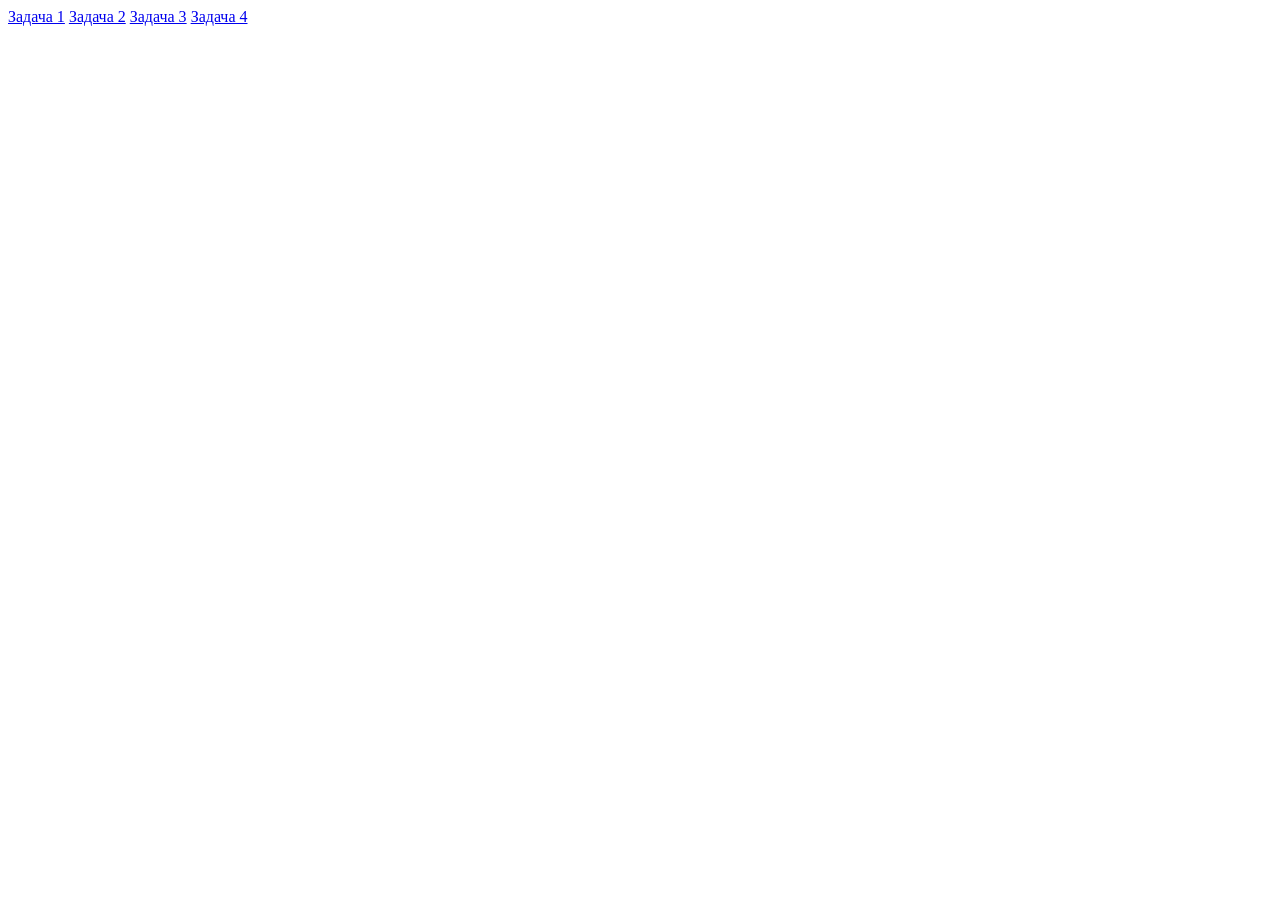
<file: index.html>
<!DOCTYPE html>
<html lang="en">
<head>
    <meta charset="UTF-8">
    <meta name="viewport" content="width=device-width, initial-scale=1.0">
    <title>Document</title>
</head>
<body>
    <a href="Задание 1/index1.html">Задача 1</a>
    <a href="Задание 2/index2.html">Задача 2</a>
    <a href="Задание 3/index3.html">Задача 3</a>
    <a href="Задание 4/info.html">Задача 4</a>
</body>
</html>
</file>
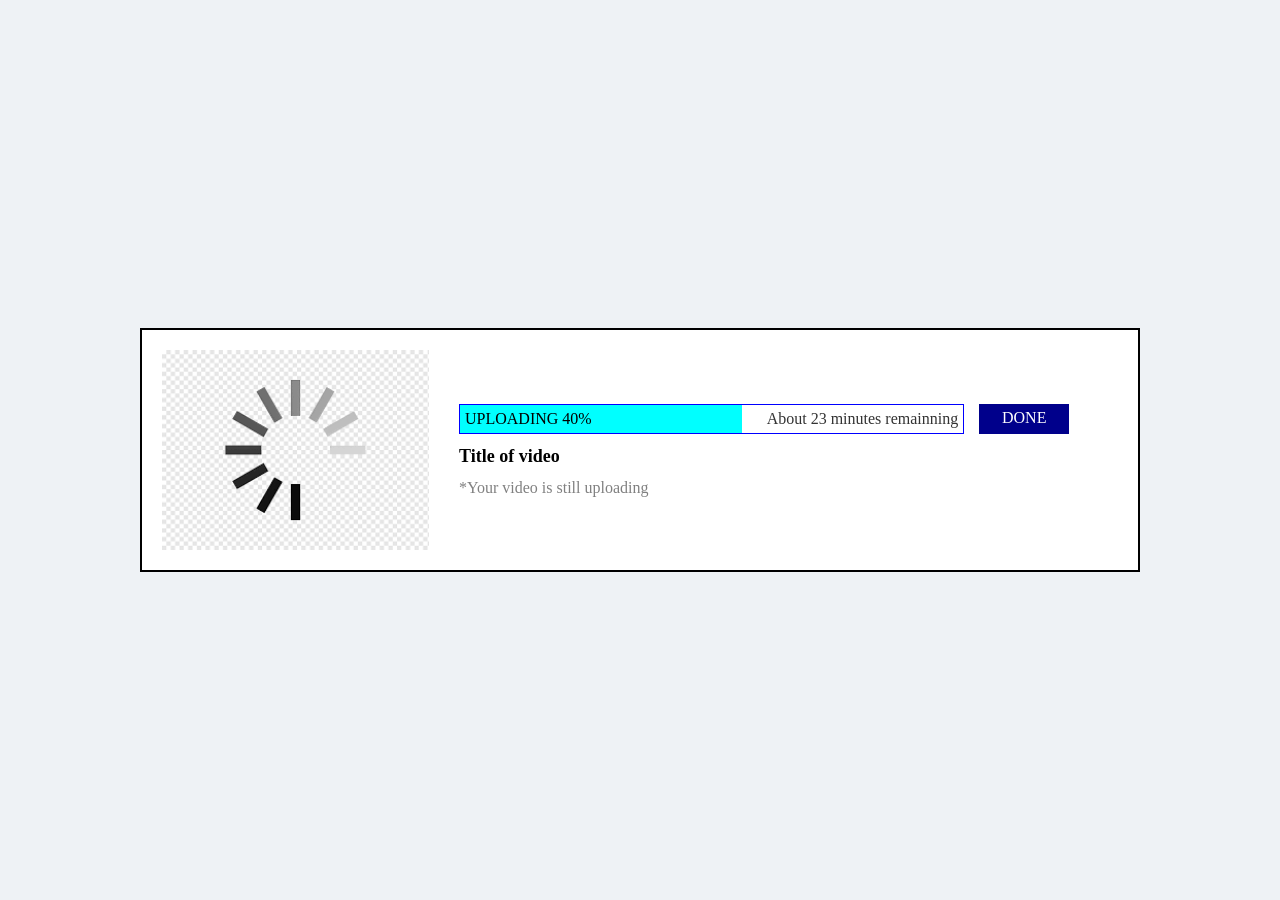
<file: Задание 1/index1.html>
<!DOCTYPE html>
<html lang="ru">
<head>
    <meta charset="UTF-8">
    <meta name="viewport" content="width=device-width, initial-scale=1.0">
    <title>1 задание</title>
    <style>
        * {
            margin: 0;
            padding: 0;
            box-sizing: border-box;
        }

        body {
            background: #eef2f5;
            display: flex;
            justify-content: center;
            align-items: center;
            min-height: 100vh;
            padding: 20px;
        }

        .container {
            width: 1000px;
            max-width: 100%;
            border: 2px solid black;
            padding: 10px;
            background: white;
            display: flex;
            flex-wrap: wrap;
            gap: 20px;
            align-items: center;
        }

        img {
            height: 200px;
            margin: 10px;
            display: block;
        }

        .info {
            flex: 1;
            min-width: 180px;
        }

        .title {
            font-size: large;
            font-weight: 900;
            margin-bottom: 12px;
        }

        .upload-row {
            display: flex;
            flex-wrap: wrap;
            gap: 15px;
            margin-bottom: 12px;
        }


        .upload {
            border: 1px solid blue;
            padding-left: 0;
            display: flex;
            flex-wrap: wrap;
            gap: 10px;
            background: white;
        }

        .left {
            margin-right: 0;    
            padding: 5px;
            padding-right: 150px;
            background-color: aqua;
            white-space: nowrap;   
        }

        .right {
            white-space: nowrap;
            padding: 5px;
            margin-left: 10px;
            color: #333;
        }

        .button {
            background-color: darkblue;
            text-align: center;
            color: white;
            padding: 5px;
            width: 90px;
        }


        .text {
            color: gray;
            margin-top: 6px;
        }
        @media (max-width: 600px) {
            .container {
                flex-direction: column;
                align-items: stretch;
                text-align: center;
            }

            img {
                margin: 10px auto;
            }

            .info {
                text-align: left;
            }

            .upload-row {
                flex-direction: column;
                align-items: stretch;
            }

            .upload {
                justify-content: space-between;
                width: 100%;
            }

            .button {
                width: 100%;
                text-align: center;
            }

            .title, .text {
                text-align: center;
            }
        }
    </style>
</head>
<body>
    <div class="container">
        <img src="images.png" alt="">
        <div class="info">

            <div class="upload-row">
                <div class="upload">
                    <span class="left">UPLOADING 40%</span>
                    <span class="right">About 23 minutes remainning</span>
                </div>
                <div class="button">DONE</div>
            </div>
            <div class="title">Title of video</div>
            <div class="text">*Your video is still uploading</div>
        </div>
    </div>
</body>
</html>
</file>
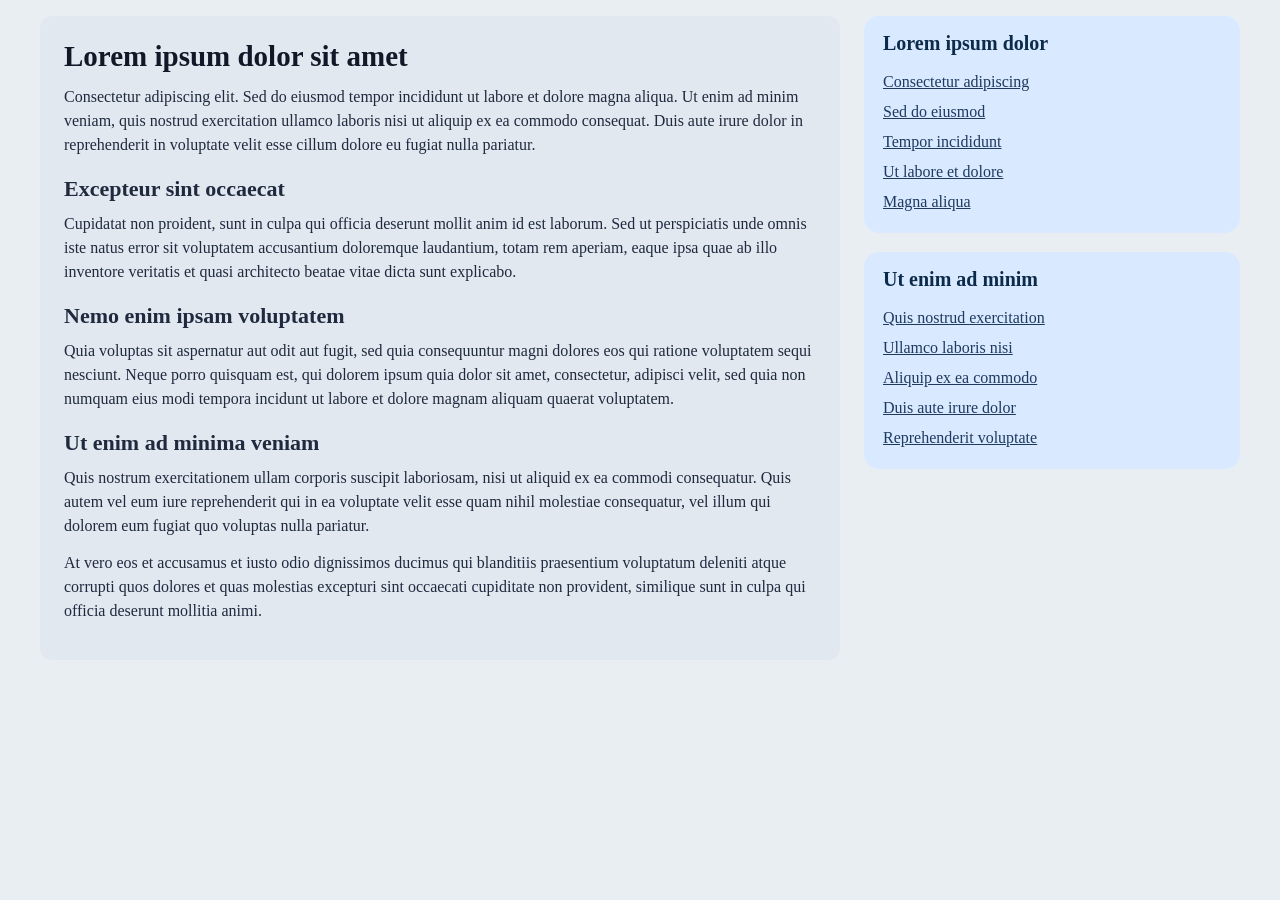
<file: Задание 2/index2.html>
<!DOCTYPE html>
<html lang="ru">
<head>
    <meta charset="UTF-8">
    <meta name="viewport" content="width=device-width, initial-scale=1.0">
    <title>2 задание</title>
    <style>
        * {
            margin: 0;
            padding: 0;
            box-sizing: border-box;
        }

        body {
            background: #e9eef3;
            padding: 16px;  
        }

        .container {
            max-width: 1200px;
            margin: 0 auto;
        }

        .layout {
            display: flex;
            flex-wrap: wrap;
            gap: 24px;    
        }

        .article {
            flex: 2;
            background: #e2e8f0;
            padding: 24px;  
            border-radius: 12px;
        }

        .sidebar {
            flex: 1;
        }


        .menu-block {
            background: #d9e9ff;
            padding: 16px 19px;  
            border-radius: 15px;
        }


        .sidebar .menu-block:first-child {
            margin-bottom: 19px;  
        }


        .menu-block h3 {
            font-size: 20px;      
            font-weight: 600;
            margin-bottom: 12px;   
            color: #0c2b4b; 
        }

        .menu-block ul {
            list-style: none;
        }

        .menu-block li {
            padding: 6px 0;       
            color: #1e3a5f;
            font-weight: 500;
            text-decoration: underline;
        }

        .article h1 {
            font-size: 29px;      
            margin-bottom: 12px;   
            color: #111827;
        }

        .article h2 {
            font-size: 22px;      
            margin: 19px 0 10px 0; 
            color: #1f2a3e;
        }

        .article p {
            margin-bottom: 13px; 
            line-height: 1.5;
            color: #1f2a3e;
        }

        @media (min-width: 600px) and (max-width: 800px) {
            .layout {
                flex-direction: column;
                gap: 24px;
            }

            .sidebar {
                display: flex;
                flex-direction: row;
                gap: 19px;    
                width: 100%;
            }


            .sidebar .menu-block:first-child {
                margin-bottom: 0;
            }
        }

        @media (max-width: 599px) {
            .layout {
                flex-direction: column;
                gap: 19px;      
            }

            .sidebar {
                display: flex;
                flex-direction: column;
                gap: 16px;        
                width: 100%;
            }


            .sidebar .menu-block:first-child {
                margin-bottom: 0;
            }

            .article {
                padding: 16px;
            }

            .article h1 {
                font-size: 24px;
            }
        }

        @media (max-width: 480px) {
            body {
                padding: 8px;    
            }
        }
    </style>
</head>
<body>
<div class="container">
    <div class="layout">
        <div class="article">
            <h1>Lorem ipsum dolor sit amet</h1>
            <p>Consectetur adipiscing elit. Sed do eiusmod tempor incididunt ut labore et dolore magna aliqua. Ut enim ad minim veniam, quis nostrud exercitation ullamco laboris nisi ut aliquip ex ea commodo consequat. Duis aute irure dolor in reprehenderit in voluptate velit esse cillum dolore eu fugiat nulla pariatur.</p>
            
            <h2>Excepteur sint occaecat</h2>
            <p>Cupidatat non proident, sunt in culpa qui officia deserunt mollit anim id est laborum. Sed ut perspiciatis unde omnis iste natus error sit voluptatem accusantium doloremque laudantium, totam rem aperiam, eaque ipsa quae ab illo inventore veritatis et quasi architecto beatae vitae dicta sunt explicabo.</p>
            
            <h2>Nemo enim ipsam voluptatem</h2>
            <p>Quia voluptas sit aspernatur aut odit aut fugit, sed quia consequuntur magni dolores eos qui ratione voluptatem sequi nesciunt. Neque porro quisquam est, qui dolorem ipsum quia dolor sit amet, consectetur, adipisci velit, sed quia non numquam eius modi tempora incidunt ut labore et dolore magnam aliquam quaerat voluptatem.</p>
            
            <h2>Ut enim ad minima veniam</h2>
            <p>Quis nostrum exercitationem ullam corporis suscipit laboriosam, nisi ut aliquid ex ea commodi consequatur. Quis autem vel eum iure reprehenderit qui in ea voluptate velit esse quam nihil molestiae consequatur, vel illum qui dolorem eum fugiat quo voluptas nulla pariatur.</p>
            
            <p>At vero eos et accusamus et iusto odio dignissimos ducimus qui blanditiis praesentium voluptatum deleniti atque corrupti quos dolores et quas molestias excepturi sint occaecati cupiditate non provident, similique sunt in culpa qui officia deserunt mollitia animi.</p>
        </div>
        
        <div class="sidebar">
            <div class="menu-block">
                <h3>Lorem ipsum dolor</h3>
                <ul>
                    <li>Consectetur adipiscing</li>
                    <li>Sed do eiusmod</li>
                    <li>Tempor incididunt</li>
                    <li>Ut labore et dolore</li>
                    <li>Magna aliqua</li>
                </ul>
            </div>
            
            <div class="menu-block">
                <h3>Ut enim ad minim</h3>
                <ul>
                    <li>Quis nostrud exercitation</li>
                    <li>Ullamco laboris nisi</li>
                    <li>Aliquip ex ea commodo</li>
                    <li>Duis aute irure dolor</li>
                    <li>Reprehenderit voluptate</li>
                </ul>
            </div>
        </div>
    </div>
</div>
</body>
</html>
</file>
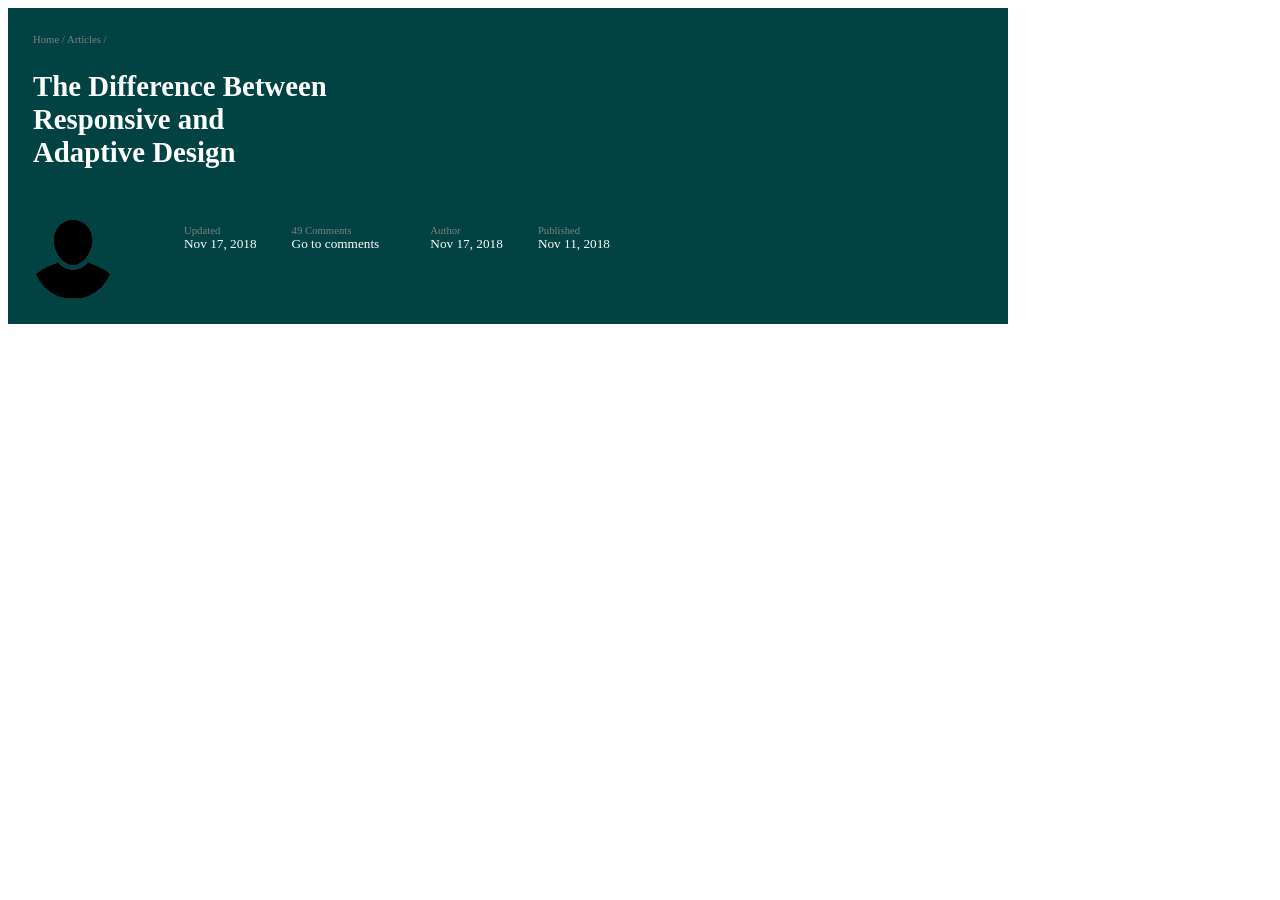
<file: Задание 3/index3.html>
<!DOCTYPE html>
<html lang="ru">
<head>
    <meta charset="UTF-8">
    <meta name="viewport" content="width=device-width, initial-scale=1.0">
    <title>3 задание</title>
    <style>
        .card {
            background-color: #014242;
            display: flex;
            flex-direction: column;
            max-width: 1000px;
            max-height: 500px;

        }

        h6 {
            display: flex;
            font-weight: 300;
            color: gray;
            margin: 25px;
            margin-bottom: 0;
        }

        h1 {
            color: white;
            margin: 25px;
            font-size: 1.8rem;
        }

        img {
            height: 80px;
            width: 80px;
            border-radius: 50%;
            margin: 25px;
        }

        .info {
            display: flex;
            flex-direction: row;
            flex-wrap: wrap;
            gap: 16px;
        }

        .info-col1, .info-col2 {
            display: flex;
            flex-direction: row;
        }

        .info span {
            display: inline-block;
            margin: 5px;
        }

        h5 {
            color: white;
            font-weight: 200;
            margin-top: 0;
            margin-left: 25px;
        }


        @media (max-width: 600px) {


            .info-col1 {
                display: flex;
                flex-direction: column;
                margin: 10px;
            }

            .info-col2 {
                display: flex;
                flex-direction: column;
                margin: 10px;
            }

            .info-col1 h6, .info-col2 h6, .info-col1 h5, .info-col2 h5 {
                margin: 0;
            }

            h1 {
                margin: 20px 25px;
                font-size: 1.5rem;
            }

        }
    </style>
</head>
<body>
    <div class="card">
        <h6>Home / Articles /</h6>
        <h1>
            The Difference Between <br>
            Responsive and <br>
            Adaptive Design
        </h1>

        <div class="info">
            <img src="1.png" alt="">

            <div class="info-col1">
                <span class="Updated">
                    <h6>Updated</h6>
                    <h5>Nov 17, 2018</h5>
                </span>
                <span class="Comments">
                    <h6>49 Comments</h6>
                    <h5>Go to comments</h5>
                </span>
            </div>

            <div class="info-col2">
                <span class="Author">
                    <h6>Author</h6>
                    <h5>Nov 17, 2018</h5>
                </span>
                <span class="Published">
                    <h6>Published</h6>
                    <h5>Nov 11, 2018</h5>
                </span>
            </div>
        </div>
    </div>
</body>
</html>
</file>
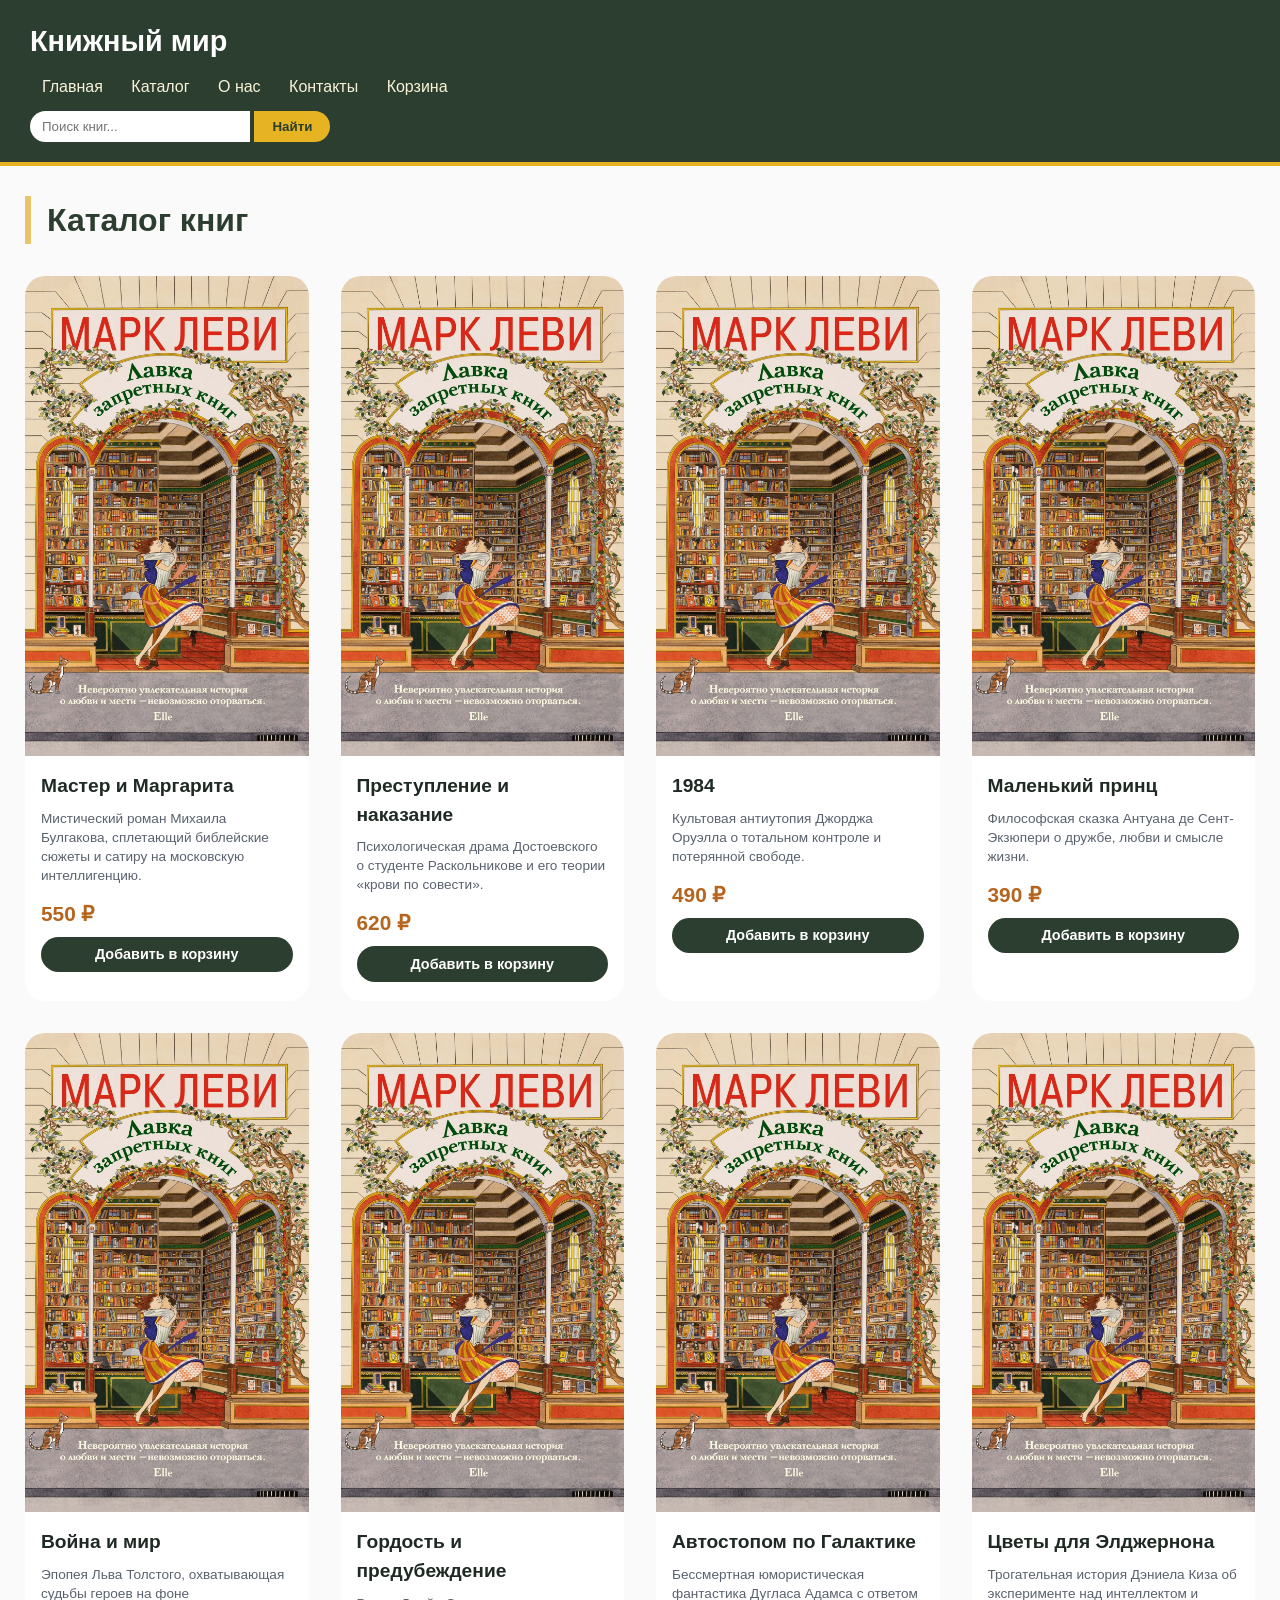
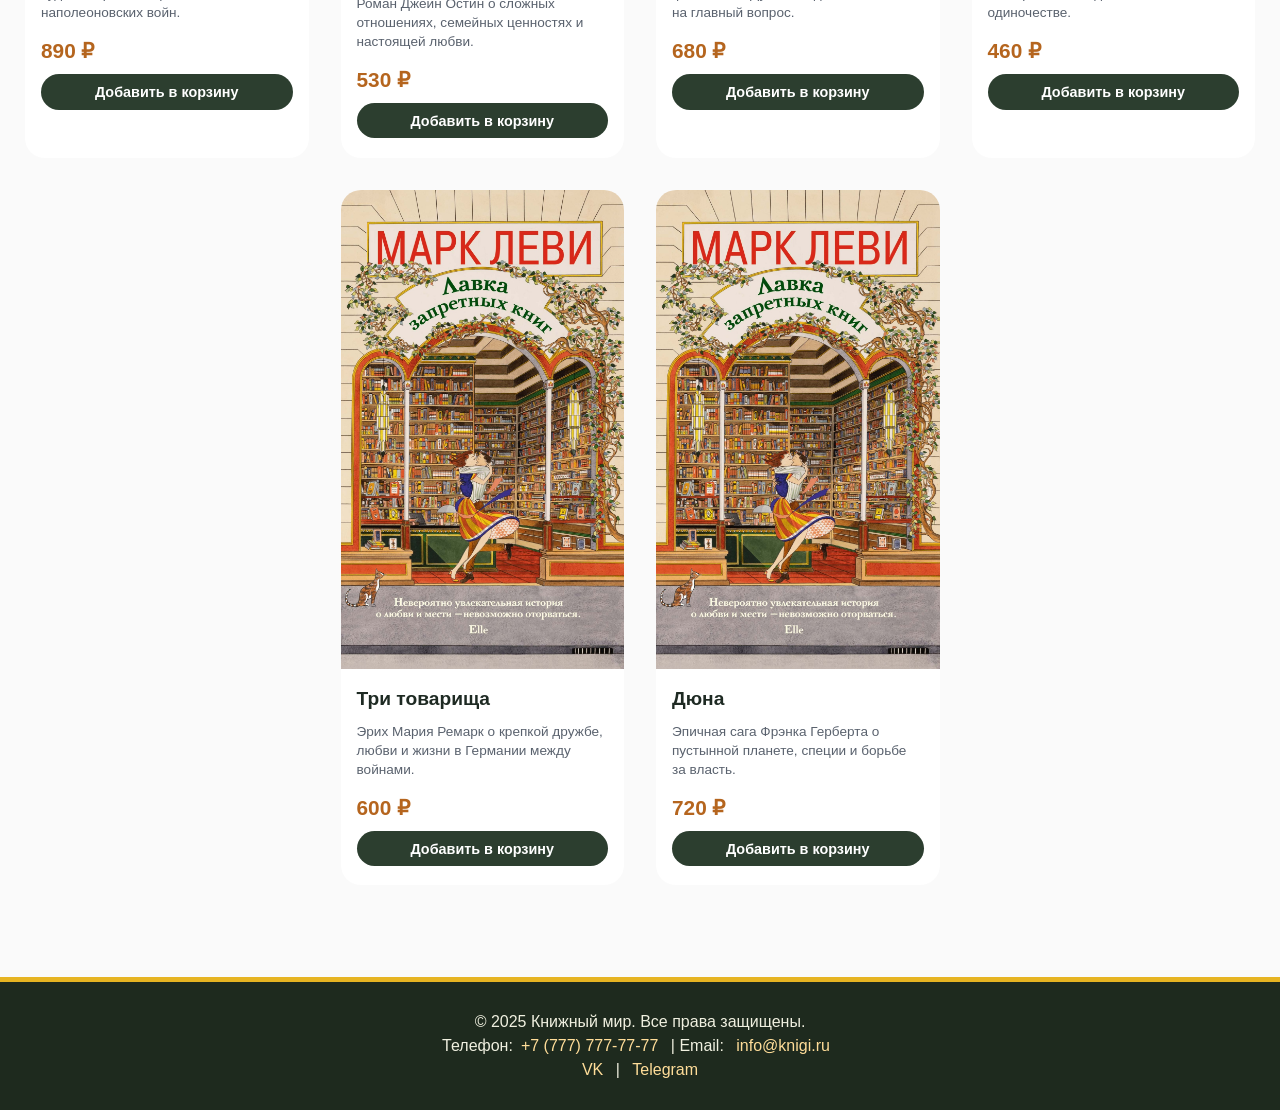
<file: Задание 4/info.html>
<!DOCTYPE html>
<html lang="ru">
<head>
    <meta charset="UTF-8">
    <meta name="description" content="Книжный магазин">
    <meta name="viewport" content="width=device-width, initial-scale=1.0">
    <title>Книжный магазин — Каталог</title>
    <link rel="stylesheet" href="style.css">
    <style>

        .catalog {
            max-width: 1400px;
            margin: 0 auto;
            padding: 0 0 2rem 0;
        }

        .catalog__title {
            font-size: 2rem;
            margin-bottom: 2rem;
            font-weight: 600;
            border-left: 6px solid #e9c46a;
            padding-left: 1rem;
            color: #2c3e2f;
        }

        .catalog__grid {
            display: flex;
            flex-wrap: wrap;
            gap: 2rem;
            justify-content: center;
        }

        .product-card {
            background: white;
            border-radius: 20px;
            overflow: hidden;
            display: flex;
            flex-direction: column;
            width: calc(25% - 1.5rem); 
            min-width: 220px;
        }


        .product-card__info {
            padding: 1rem 1rem 1.2rem;
            display: flex;
            flex-direction: column;
            gap: 0.5rem;
            flex: 1;
        }

        .product-card__title {
            font-size: 1.2rem;
            font-weight: 700;
            color: #1e2a23;
        }

        .product-card__description {
            font-size: 0.85rem;
            color: #5a626e;
            line-height: 1.4;
        }

        .product-card__price {
            font-size: 1.3rem;
            font-weight: bold;
            color: #b5651e;
            margin-top: 0.3rem;
        }

        .product-card__button {
            background-color: #2c3e2f;
            color: white;
            padding: 0.6rem 0;
            border-radius: 40px;
            font-weight: 600;
            font-size: 0.9rem;
            cursor: pointer;
            width: 100%;
        }

        .product-card__button:hover {
            background-color: #e9c46a;
            color: #2c3e2f;
        }

        @media (max-width: 1024px) {
            .product-card {
                width: calc(33.3% - 1.4rem);
            }
        }

        @media (max-width: 768px) {
            .product-card {
                width: calc(50% - 1rem);
            }
            .catalog__title {
                font-size: 1.7rem;
            }
        }

        @media (max-width: 540px) {
            .product-card {
                width: 100%;
                max-width: 320px;
            }
        }
    </style>
</head>
<body>
    <header>
        <div class="logo"> Книжный мир</div>
        <nav>
            <a href="product.html">Главная</a>
            <a href="product.html">Каталог</a>
            <a href="product.html">О нас</a>
            <a href="product.html">Контакты</a>
            <a href="product.html">Корзина</a>
        </nav>
        <div class="search-form">
            <form action="#">
                <input type="text" placeholder="Поиск книг...">
                <button type="submit">Найти</button>
            </form>
        </div>
    </header>

    <main>
        <section class="catalog">
            <h1 class="catalog__title">Каталог книг</h1>
            <div class="catalog__grid">
                <article class="product-card">
                    <img  src="1.jpg" alt="">
                    <div class="product-card__info">
                        <h3 class="product-card__title">Мастер и Маргарита</h3>
                        <p class="product-card__description">Мистический роман Михаила Булгакова, сплетающий библейские сюжеты и сатиру на московскую интеллигенцию.</p>
                        <span class="product-card__price">550 ₽</span>
                        <button class="product-card__button">Добавить в корзину</button>
                    </div>
                </article>
                <article class="product-card">
                    <img  src="1.jpg" alt="">
                    <div class="product-card__info">
                        <h3 class="product-card__title">Преступление и наказание</h3>
                        <p class="product-card__description">Психологическая драма Достоевского о студенте Раскольникове и его теории «крови по совести».</p>
                        <span class="product-card__price">620 ₽</span>
                        <button class="product-card__button">Добавить в корзину</button>
                    </div>
                </article>
                <article class="product-card">
                    <img  src="1.jpg" alt="">
                    <div class="product-card__info">
                        <h3 class="product-card__title">1984</h3>
                        <p class="product-card__description">Культовая антиутопия Джорджа Оруэлла о тотальном контроле и потерянной свободе.</p>
                        <span class="product-card__price">490 ₽</span>
                        <button class="product-card__button">Добавить в корзину</button>
                    </div>
                </article>
                <article class="product-card">
                    <img  src="1.jpg" alt="">
                    <div class="product-card__info">
                        <h3 class="product-card__title">Маленький принц</h3>
                        <p class="product-card__description">Философская сказка Антуана де Сент-Экзюпери о дружбе, любви и смысле жизни.</p>
                        <span class="product-card__price">390 ₽</span>
                        <button class="product-card__button">Добавить в корзину</button>
                    </div>
                </article>
                <article class="product-card">
                    <img  src="1.jpg" alt="">
                    <div class="product-card__info">
                        <h3 class="product-card__title">Война и мир</h3>
                        <p class="product-card__description">Эпопея Льва Толстого, охватывающая судьбы героев на фоне наполеоновских войн.</p>
                        <span class="product-card__price">890 ₽</span>
                        <button class="product-card__button">Добавить в корзину</button>
                    </div>
                </article>
                <article class="product-card">
                    <img  src="1.jpg" alt="">
                    <div class="product-card__info">
                        <h3 class="product-card__title">Гордость и предубеждение</h3>
                        <p class="product-card__description">Роман Джейн Остин о сложных отношениях, семейных ценностях и настоящей любви.</p>
                        <span class="product-card__price">530 ₽</span>
                        <button class="product-card__button">Добавить в корзину</button>
                    </div>
                </article>
                <article class="product-card">
                    <img  src="1.jpg" alt="">
                    <div class="product-card__info">
                        <h3 class="product-card__title">Автостопом по Галактике</h3>
                        <p class="product-card__description">Бессмертная юмористическая фантастика Дугласа Адамса с ответом на главный вопрос.</p>
                        <span class="product-card__price">680 ₽</span>
                        <button class="product-card__button">Добавить в корзину</button>
                    </div>
                </article>
                <article class="product-card">
                    <img  src="1.jpg" alt="">
                    <div class="product-card__info">
                        <h3 class="product-card__title">Цветы для Элджернона</h3>
                        <p class="product-card__description">Трогательная история Дэниела Киза об эксперименте над интеллектом и одиночестве.</p>
                        <span class="product-card__price">460 ₽</span>
                        <button class="product-card__button">Добавить в корзину</button>
                    </div>
                </article>
                <article class="product-card">
                    <img  src="1.jpg" alt="">
                    <div class="product-card__info">
                        <h3 class="product-card__title">Три товарища</h3>
                        <p class="product-card__description">Эрих Мария Ремарк о крепкой дружбе, любви и жизни в Германии между войнами.</p>
                        <span class="product-card__price">600 ₽</span>
                        <button class="product-card__button">Добавить в корзину</button>
                    </div>
                </article>
                <article class="product-card">
                    <img  src="1.jpg" alt="">
                    <div class="product-card__info">
                        <h3 class="product-card__title">Дюна</h3>
                        <p class="product-card__description">Эпичная сага Фрэнка Герберта о пустынной планете, специи и борьбе за власть.</p>
                        <span class="product-card__price">720 ₽</span>
                        <button class="product-card__button">Добавить в корзину</button>
                    </div>
                </article>
            </div>
        </section>
    </main>
    <footer>
        <p>© 2025 Книжный мир. Все права защищены.</p>
        <div class="social-links">
            Телефон:<a href="tel:+000000000">+7 (777) 777-77-77 </a> | Email:<a href="mailto:example@mail.com"> info@knigi.ru</a><br>
            <a href="https://yandex.ru">VK</a> | <a href="https://yandex.ru">Telegram</a> 
        </div>
    </footer>
</body>
</html>
</file>
<file: Задание 4/style.css>
* {
    margin: 0;
    padding: 0;
    box-sizing: border-box;
}

body {
    font-family: 'Roboto', Arial, sans-serif;
    background: #fafafa;
    color: #1e1e1e;
    line-height: 1.5;
}

header {
    background: #2c3e2f;
    color: white;
    padding: 20px 30px;
    border-bottom: 4px solid #e6b422;
}

.logo {
    font-size: 1.8rem;
    font-weight: 700;
    margin-bottom: 12px;
}

nav a {
    color: #f9f3d9;
    text-decoration: none;
    margin: 0 12px;
    font-weight: 500;
    transition: 0.2s;
    padding: 6px 0;
    border-bottom: 2px solid transparent;
}

nav a:hover {
    color: #ffdd88;
    border-bottom-color: #ffdd88;
}

.search-form {
    margin-top: 12px;
}

.search-form input {
    padding: 8px 12px;
    border: none;
    border-radius: 30px 0 0 30px;
    width: 220px;
    font-family: inherit;
}

.search-form button {
    padding: 8px 18px;
    background-color: #e6b422;
    color: #2c3e2f;
    border: none;
    border-radius: 0 30px 30px 0;
    font-weight: bold;
    cursor: pointer;
    transition: 0.2s;
}

.search-form button:hover {
    background-color: #ffcd4a;
}

main {
    max-width: 1280px;
    margin: 30px auto;
    padding: 0 25px;
}
h1 {
    color: #2c3e2f;
    margin-bottom: 8px;
}

h2 {
    border-left: 5px solid #e6b422;
    padding-left: 15px;
    margin: 30px 0 20px;
    color: #1e3a1e;
}

.price {
    font-weight: bold;
    color: #2a7a2f;
    margin: 8px 0;
    font-size: 1.2rem;
}

button {
    background: #2c3e2f;
    color: white;
    border: none;
    padding: 8px 16px;
    border-radius: 40px;
    cursor: pointer;
    font-weight: 500;
    transition: 0.2s;
}

button:hover {
    background: #3f5a3f;
}

.promo {
    background: #fff4e0;
    padding: 20px;
    margin: 40px 0 30px;
    text-align: center;
    border: 1px solid #e6b422;
    border-radius: 40px;
}
footer {
    background: #1e2a1e;
    color: #f0f0e0;
    text-align: center;
    padding: 28px 20px;
    margin-top: 60px;
    border-top: 5px solid #e6b422;
}

.social-links a {
    color: #ffdd99;
    margin: 0 8px;
    text-decoration: none;
    transition: 0.2s;
}

.social-links a:hover {
    color: #ffb347;
}
</file>
